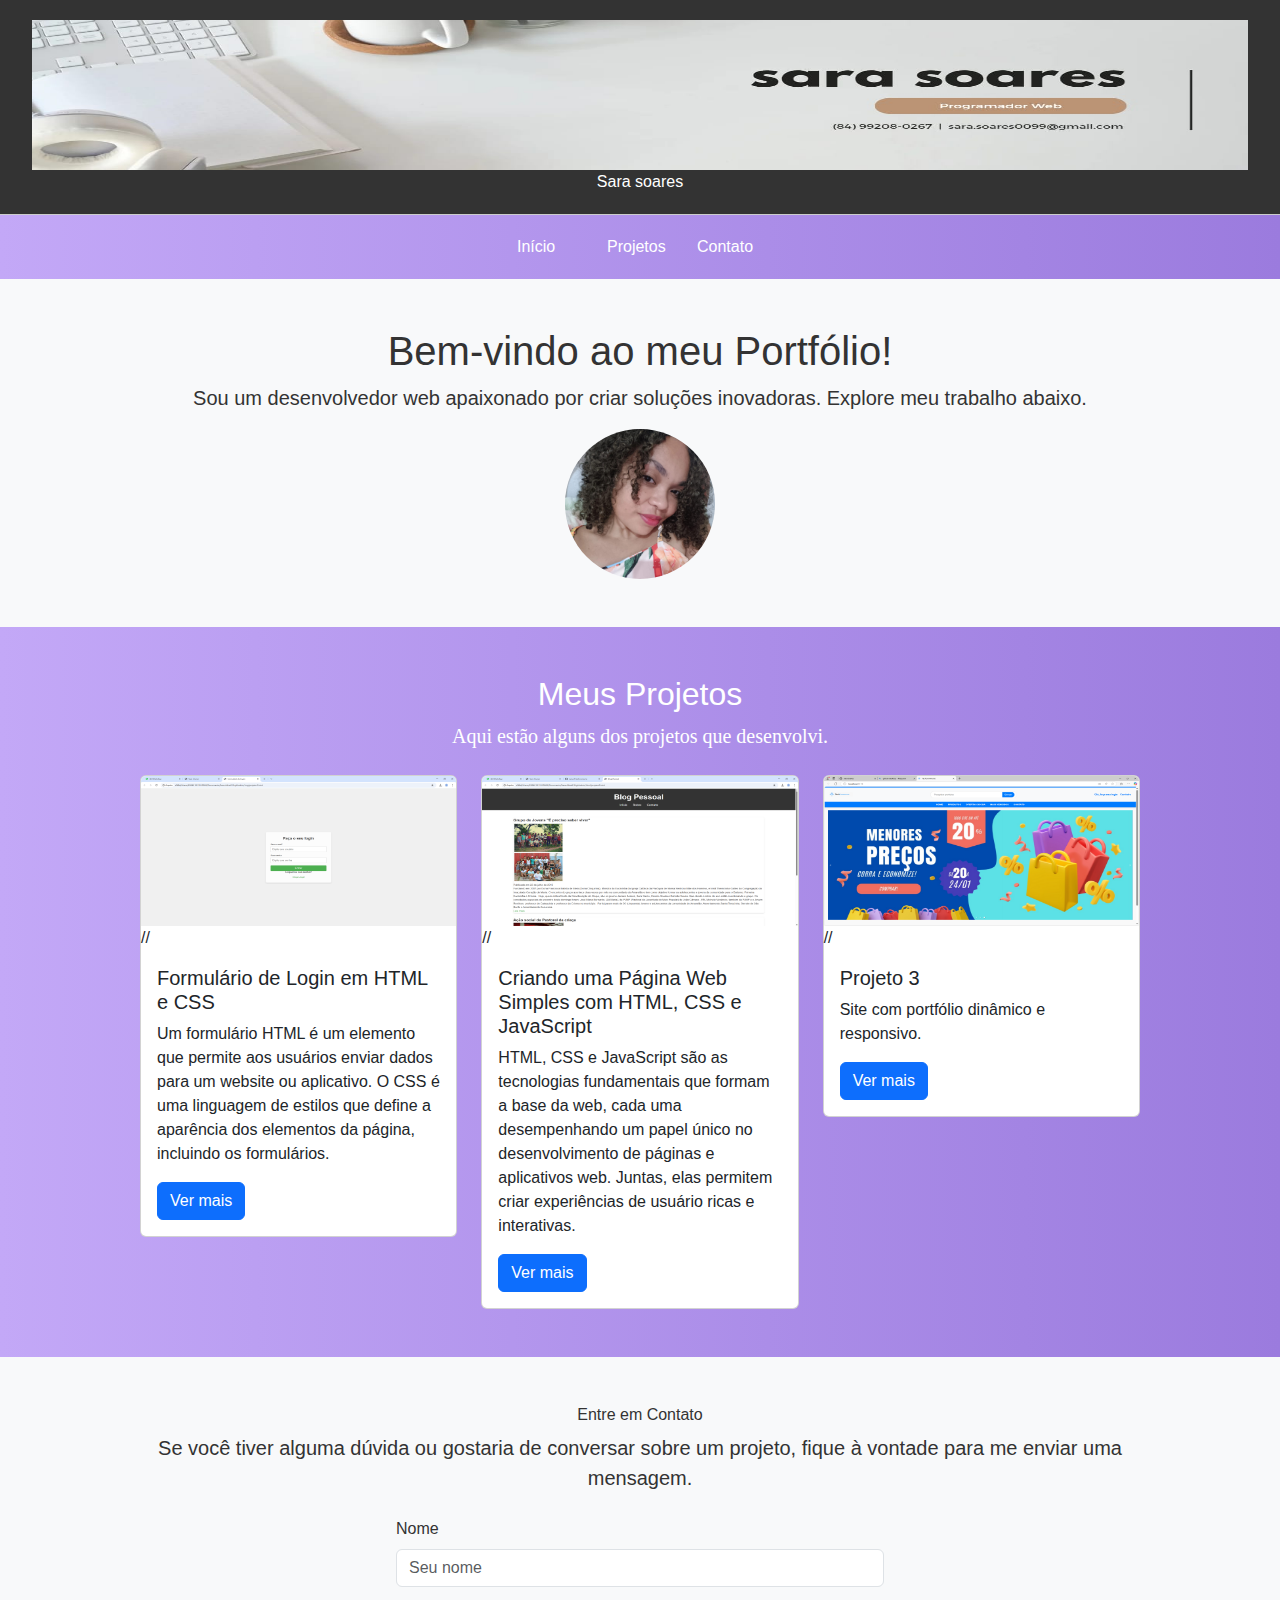
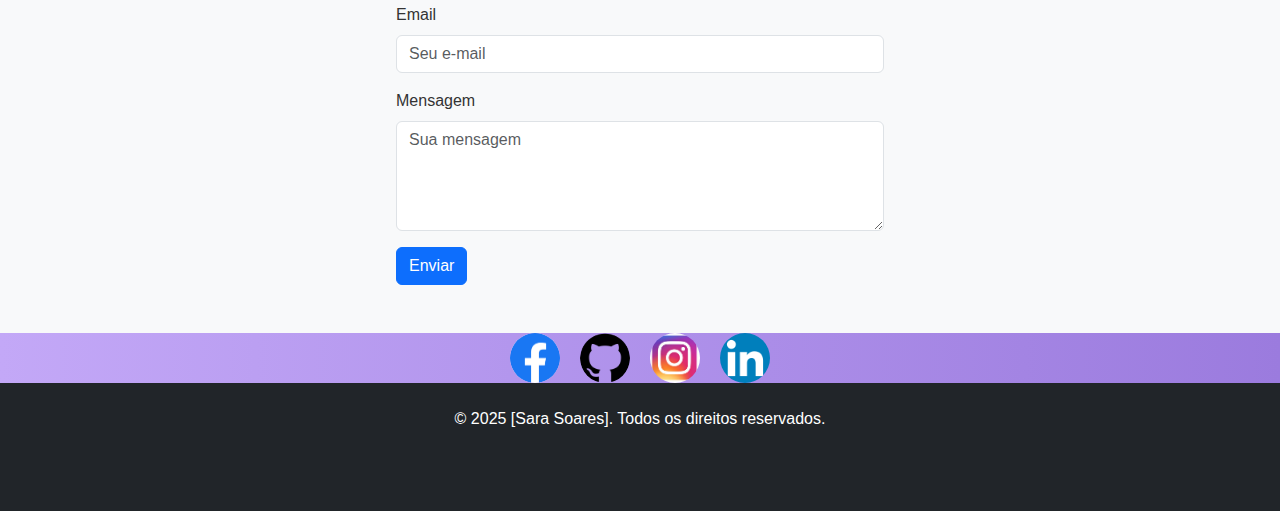
<file: index.html>
<!DOCTYPE html>
<html lang="pt-br">
    <head>
        <meta charset="UTF-8">
        <meta name="viewport" content="width=device-width, initial-scale=1">
        <title>Sara Soares</title>
<!-- css -->
        <link href="https://cdn.jsdelivr.net/npm/bootstrap@5.3.0/dist/css/bootstrap.min.css" rel="stylesheet">
        <link href="css/style.css" rel="stylesheet">
<!-- javascript-->
        <script src="https://cdn.jsdelivr.net/npm/bootstrap@5.3.0/dist/js/bootstrap.bundle.min.js" refer></script>
    </head>
    <body>
<!---header-->
        <div class="container-fluid">
            <header class="row" id="header">
                <img src="img/WhatsApp Image 2025-03-19 at 8.38.26 PM.jpeg" alt="" id="100%">
                <div class="logo-container">
                    <p> Sara soares</p>
                </div>
            </header>
<!--menu-->        
            <nav id="navbar" class="container">
                <div class="row justify-content-center"> 
                    <a href="index.html" class="nav-item">Início</a>
                    <a href="#projetos" class="nav-item">Projetos</a>
                    <a href="#contato" class="nav-item">Contato</a>
                </div>                    
            </nav>
        </div>

        
    <!-- Seção Página Inicial -->
    <section id="home" class="py-5 bg-light">
        <div class="container">
            <div class="row text-center">
                <div class="col-12">
                    <h1>Bem-vindo ao meu Portfólio!</h1>
                    <p class="lead">Sou um desenvolvedor web apaixonado por criar soluções inovadoras. Explore meu trabalho abaixo.</p>
                    <img src="img/saraSoares.jpeg" alt="Foto de Perfil" class="img-fluid rounded-circle">
                </div>
            </div>
        </div>
    </section>

    <!-- Seção Projetos -->
    <section id="projetos" class="py-5">
        <div class="container">
            <div class="row text-center mb-4">
                <div class="col-12">
                    <h2>Meus Projetos</h2>
                    <p1 class="lead">Aqui estão alguns dos projetos que desenvolvi.</p1>
                </div>
            </div>
            <div class="row">
                <!-- Projeto 1 -->
                <div class="col-md-4">
                    <div class="card">
                        <img src="img/Formulário de login.png" class="card-img-top" alt="Projeto 1"> //
                        <div class="card-body">
                            <h5 class="card-title">Formulário de Login em HTML e CSS</h5>
                            <p class="card-text">Um formulário HTML é um elemento que permite aos usuários enviar dados para um website ou aplicativo. O CSS é uma linguagem de estilos que define a aparência dos elementos da página, incluindo os formulários.</p>
                            <a href="html/projeto1.html" class="btn btn-primary">Ver mais</a>
                        </div>
                    </div>
                </div>
                <!-- Projeto 2 -->
                <div class="col-md-4">
                    <div class="card">
                        <img src="img/projeto2.html - Documents - Visual Studio Code 20_03_2025 20_50_50.png" class="card-img-top" alt="Projeto 2"> //
                        <div class="card-body">
                            <h5 class="card-title">Criando uma Página Web Simples com HTML, CSS e JavaScript</h5>
                            <p class="card-text">HTML, CSS e JavaScript são as tecnologias fundamentais que formam a base da web, cada uma desempenhando um papel único no desenvolvimento de páginas e aplicativos web. Juntas, elas permitem criar experiências de usuário ricas e interativas.</p>
                            <a href="html/projeto2.html " class="btn btn-primary">Ver mais</a>
                        </div>
                    </div>
                </div>
                <!-- Projeto 3 -->
                <div class="col-md-4">
                    <div class="card">
                        <img src="img/Formulário de Login - Google Chrome 20_03_2025 20_29_27.png" class="card-img-top" alt="Projeto 3"> //
                        <div class="card-body">
                            <h5 class="card-title">Projeto 3</h5>
                            <p class="card-text">Site com portfólio dinâmico e responsivo.</p>
                            <a href="#" class="btn btn-primary">Ver mais</a>
                        </div>
                    </div>
                </div>
            </div>
        </div>
    </section>

    <!-- Seção Contato -->
    <section id="contato" class="py-5 bg-light">
        <div class="container">
            <div class="row text-center mb-4">
                <div class="col-12">
                    <h6>Entre em Contato</h6>
                    <p2 class="lead">Se você tiver alguma dúvida ou gostaria de conversar sobre um projeto, fique à vontade para me enviar uma mensagem.</p2>
                </div>
            </div>
            <div class="row justify-content-center">
                <div class="col-md-6">
                    <form>
                        <div class="mb-3">
                            <label for="nome" class="form-label">Nome</label>
                            <input type="text" class="form-control" id="nome" placeholder="Seu nome">
                        </div>
                        <div class="mb-3">
                            <label for="email" class="form-label">Email</label>
                            <input type="email" class="form-control" id="email" placeholder="Seu e-mail">
                        </div>
                        <div class="mb-3">
                            <label for="mensagem" class="form-label">Mensagem</label>
                            <textarea class="form-control" id="mensagem" rows="4" placeholder="Sua mensagem"></textarea>
                        </div>
                        <button type="submit" class="btn btn-primary">Enviar</button>
                    </form>
                </div>
            </div>
        </div>
    </section>

    <div class="container">
        <nav class="social-menu">
          <a href="https://www.facebook.com/share/163rwwyQCT/" target="_blank" class="social-link" title="Facebook">
            <img src="img/facebook.png" alt="Facebook">
          </a>
          <a href="https://github.com/Sara-Aline610" target="_blank" class="social-link" title="GitHub">
            <img src="img/github.png" alt="GitHub">
          </a>
          <a href="https://www.instagram.com/saritha_soares?igsh=MWYzMm4wYzE4cThiYg==" target="_blank" class="social-link" title="Instagram">
            <img src="img/instagram.jfif" alt="Instagram">
          </a>
          <a href="https://www.linkedin.com/in/sara-soares-4a887334b?utm_source=share&utm_campaign=share_via&utm_content=profile&utm_medium=android_app" target="_blank" class="social-link" title="LinkedIn">
            <img src="img/LinkedIn.png" alt="LinkedIn">
          </a>
        </nav>
      </div>

    <!-- Rodapé -->
    <footer class="bg-dark text-white text-center py-4">
        <p>&copy; 2025 [Sara Soares]. Todos os direitos reservados.</p>
        <p>
            <a href="https://www.linkedin.com" class="text-white mx-2"><i class="fab fa-linkedin"></i></a>
            <a href="https://github.com" class="text-white mx-2"><i class="fab fa-github"></i></a>
        </p>
    </footer>

    <!-- Scripts do Bootstrap -->
    <script src="https://cdn.jsdelivr.net/npm/@popperjs/core@2.11.6/dist/umd/popper.min.js" integrity="sha384-oBqDVmMz4fnFO9gybWfIY6gWjxJii9e0hTfpOq9vmiZ5F5p5U3cu41G1hhKOfDfm" crossorigin="anonymous"></script>
    <script src="https://cdn.jsdelivr.net/npm/bootstrap@5.3.0-alpha1/dist/js/bootstrap.min.js" integrity="sha384-pzjw8f+ua7Kw1TIq0Hj5cya53sd2akGmjP4Vy0ktIWw5GvYVox4rbDqtRov1clVp" crossorigin="anonymous"></script>

    </body>
</html>
</file>
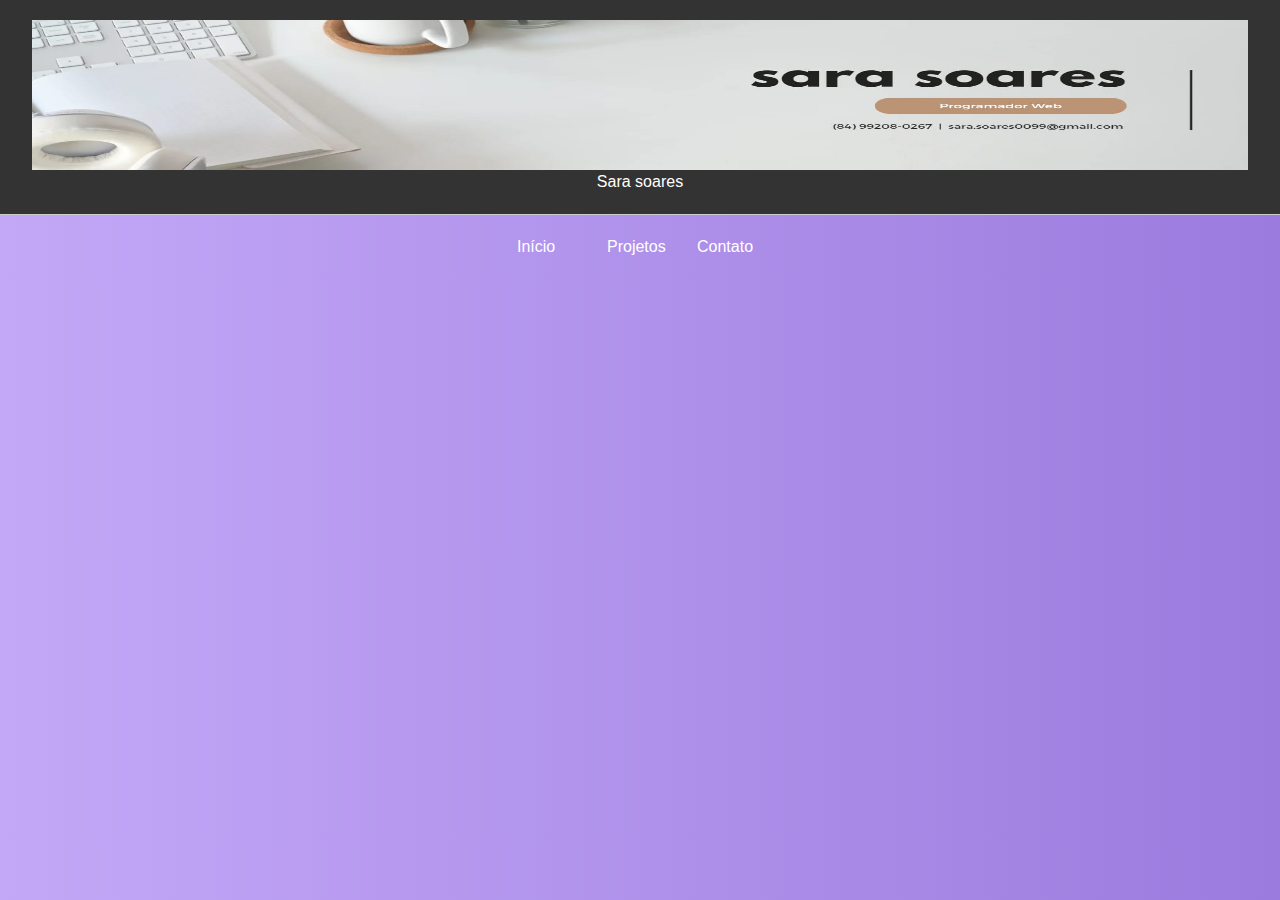
<file: html/contato.html>
<!DOCTYPE html>
<html lang="pt-br">
    <head>
        <meta charset="UTF-8">
        <meta name="viewport" content="width=device-width, initial-scale=1">
        <title>Sara Soares</title>
<!-- css -->
        <link href="https://cdn.jsdelivr.net/npm/bootstrap@5.3.0/dist/css/bootstrap.min.css" rel="stylesheet">
        <link href="../css/style.css" rel="stylesheet">
<!-- javascript-->
        <script src="https://cdn.jsdelivr.net/npm/bootstrap@5.3.0/dist/js/bootstrap.bundle.min.js" refer></script>
    </head>
    <body>
<!---header-->
        <div class="container-fluid">
            <header class="row" id="header">
                <img src="../img/WhatsApp Image 2025-03-19 at 8.38.26 PM.jpeg" alt="" id="100%">
                <div class="logo-container">
                    <p> Sara soares</p>
                </div>
            </header>
<!--menu-->        
            <nav id="navbar" class="container">
                <div class="row justify-content-center"> 
                    <a href="../index.html" class="nav-item">Início</a>
                    <a href="projetos.html" class="nav-item">Projetos</a>
                    <a href="contato.html" class="nav-item">Contato</a>
                </div>                    
            </nav>
        </div>
</file>
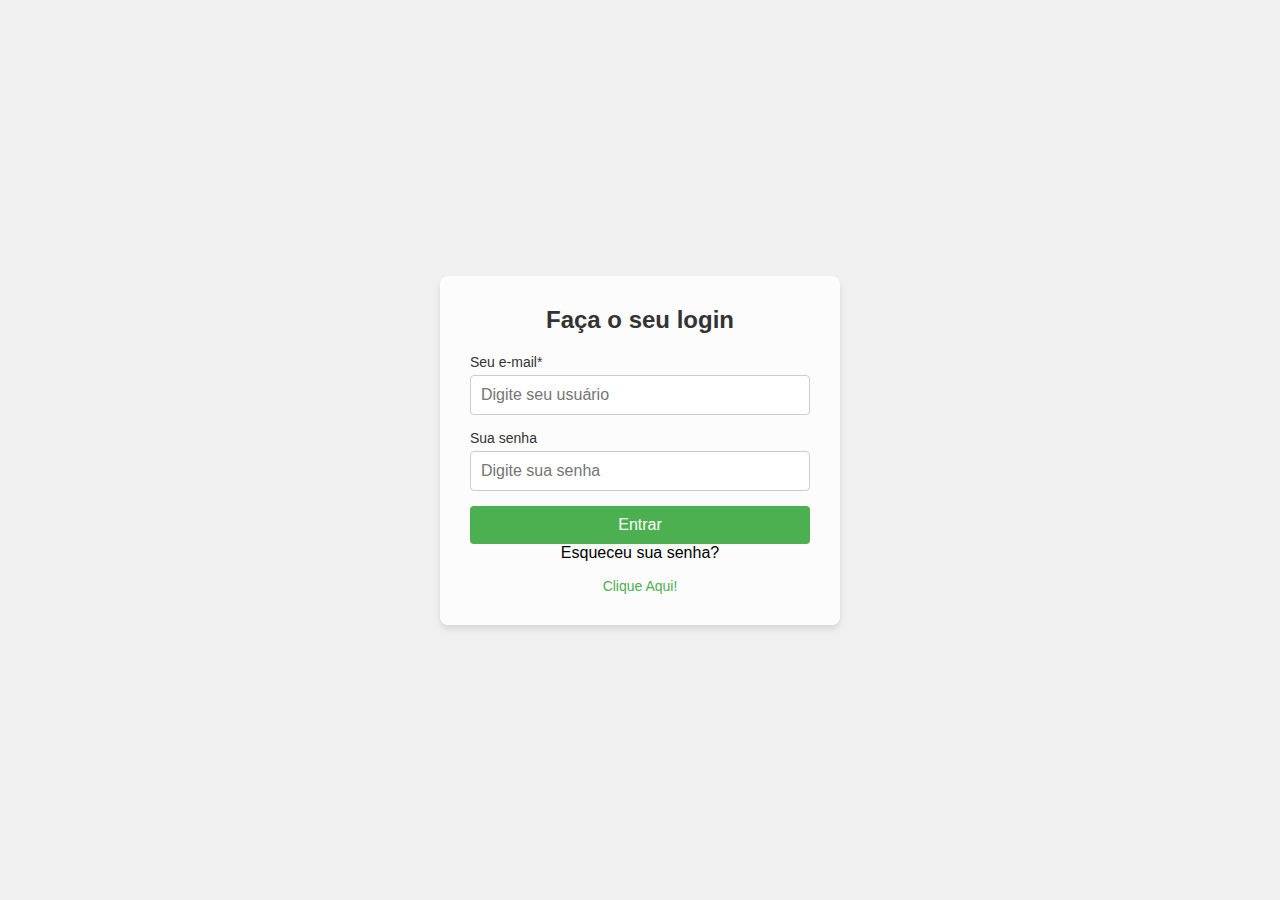
<file: html/projeto1.html>
<!DOCTYPE html>
<html lang="pt-br">
<head>
  <meta charset="UTF-8">
  <meta name="viewport" content="width=device-width, initial-scale=1.0">
  <title>Formulário de Login</title>
  <link rel="stylesheet" href="../css/projeto1.css">
</head>
<body>
  <div class="login-container">
    <h2>Faça o seu login</h2>
     <div class="barra-horizontal"></div>
    <form action="" method="POST">
      <div class="input-group">
        <label for="username">Seu e-mail*</label>
        <input type="text" id="username" name="username" placeholder="Digite seu usuário" required>
      </div>
      <div class="input-group">
        <label for="password">Sua senha</label>
        <input type="password" id="password" name="password" placeholder="Digite sua senha" required>
      </div>
      <button type="submit">Entrar</button>
    </form>
     <a>Esqueceu sua senha?</a>
    <div class="forgot-password">
      <a href="#">Clique Aqui!</a>
    </div>
  </div>
</body>
</html>
</file>
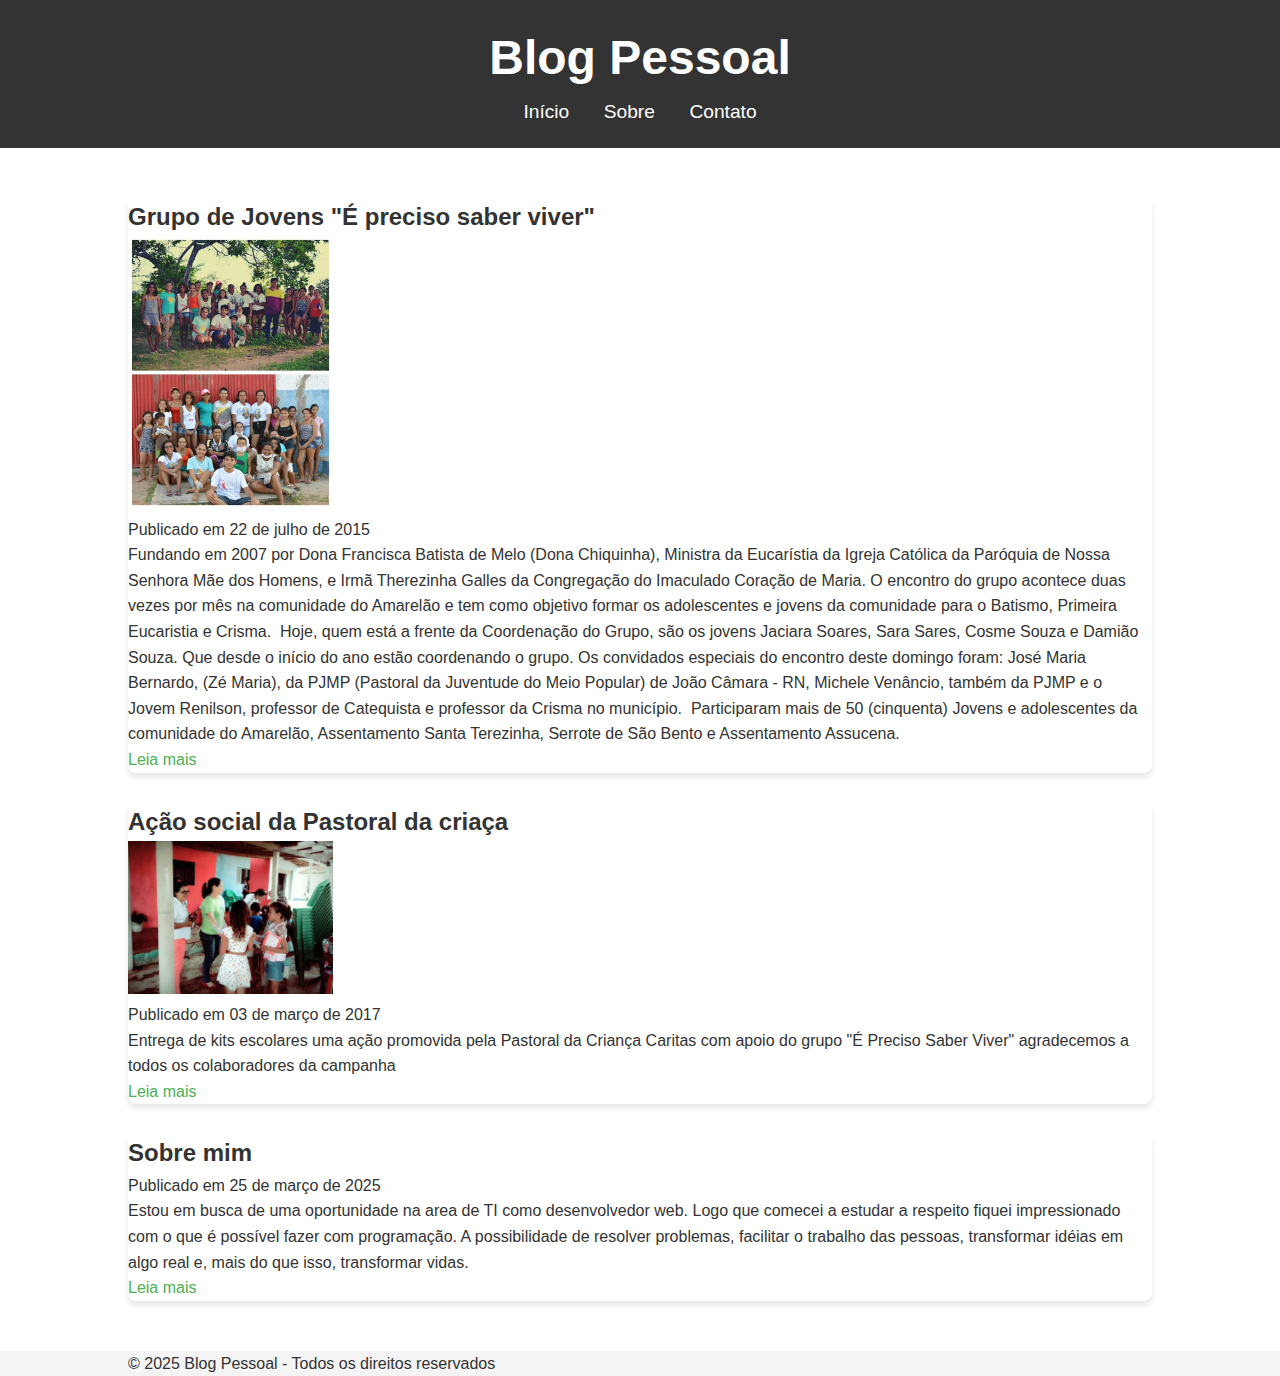
<file: html/projeto2.html>
<!DOCTYPE html>
<html lang="pt-br">
<head>
  <meta charset="UTF-8">
  <meta name="viewport" content="width=device-width, initial-scale=1.0">
  <title>Blog Pessoal</title>
  <link rel="stylesheet" href="../css/projeto2.css">
</head>
<body>
  <header class="header">
    <div class="container">
      <h1>Blog Pessoal</h1>
      <nav>
        <ul>
          <li><a href="#">Início</a></li>
          <li><a href="#">Sobre</a></li>
          <li><a href="#">Contato</a></li>
        </ul>
      </nav>
    </div>
  </header>

  <main class="main-content">
    <div class="container">
      <section class="posts">
        <article class="post">
          <h2>Grupo de Jovens "É preciso saber viver"</h2>
          <img src="../img/WhatsApp Image 2025-03-20 at 8.36.37 PM.jpeg" width="20%" class="img-fluid rounded-circle">
          <p class="date">Publicado em 22 de julho de 2015</p>
          <p>Fundando em 2007 por Dona Francisca Batista de Melo (Dona Chiquinha), Ministra da Eucarístia da Igreja Católica da Paróquia de Nossa Senhora Mãe dos Homens, e Irmã Therezinha Galles da Congregação do Imaculado Coração de Maria.

O encontro do grupo acontece duas vezes por mês na comunidade do Amarelão e tem como objetivo formar os adolescentes e jovens da comunidade para o Batismo, Primeira Eucaristia e Crisma. 
Hoje, quem está a frente da Coordenação do Grupo, são os jovens Jaciara Soares, Sara Sares, Cosme Souza e Damião Souza. Que desde o início do ano estão coordenando o grupo.

Os convidados especiais do encontro deste domingo foram: José Maria Bernardo, (Zé Maria), da PJMP (Pastoral da Juventude do Meio Popular) de João Câmara - RN, Michele Venâncio, também da PJMP e o Jovem Renilson, professor de Catequista e professor da Crisma no município. 
Participaram mais de 50 (cinquenta) Jovens e adolescentes da comunidade do Amarelão, Assentamento Santa Terezinha, Serrote de São Bento e Assentamento Assucena.
</p>
          <a href="#">Leia mais</a>
        </article>

        <article class="post">
          <h2>Ação social da Pastoral da criaça</h2>
          <img src="../img/WhatsApp Image 2025-03-20 at 8.36.37 PM (1).jpeg" width="20%" class="img-fluid rounded-circle">
          <p class="date">Publicado em 03 de março de 2017</p>
          <p>Entrega  de kits  escolares  
 uma ação  promovida  pela
Pastoral  da Criança 
Caritas 
com apoio  do  grupo  "É  Preciso  Saber  Viver"
agradecemos  a todos  os colaboradores  da campanha</p>
          <a href="#">Leia mais</a>
        </article>

        <article class="post">
          <h2>Sobre mim</h2>
          <p class="date">Publicado em 25 de março de 2025</p>
          <p>Estou em busca de uma oportunidade na area de TI como desenvolvedor web. Logo que comecei a estudar a respeito fiquei impressionado com o que é possível fazer com programação. A possibilidade de resolver problemas, facilitar o trabalho das pessoas, transformar idéias em algo real e, mais do que isso, transformar vidas.</p>
          <a href="#">Leia mais</a>
        </article>
      </section>
    </div>
  </main>

  <footer class="footer">
    <div class="container">
      <p>&copy; 2025 Blog Pessoal - Todos os direitos reservados</p>
    </div>
  </footer>
</body>
</html>
</file>
<file: css/style.css>
/*AJUSTES GERAIS*/
img {
    width: 150px;
    height: 150px;
}
*{
    margin: 0;
    padding: 0;
    border: 0 solid black;
}
a,i{
    transition: .5s;
    text-decoration: none;
    color: #252b2e;
}
a:hover{
    text-decoration: underline;
}
.center-image{
    background-size: cover;
    background-position: center;

}
#header{
    text-align: center;
    padding: 20px;
    border-bottom: 1px solid #ccc;

}
#header p{
    margin-bottom: 0;
}
/*LOGO*/
#logo-container{
    display: flex;
}
#logo{
    width: 150px;
}
/*NAV*/
#navbar{
    padding: 10px;;
    margin: 10px auto;   
}
#navbar a{
    width: 90px;
    color: white;
}
#navbar a:hover{
    color: red;
}
/*BODY*/

/* Resetando os estilos */
* {
    margin: 0;
    padding: 0;
    box-sizing: border-box;
  }
  
  /* Estilos gerais */
  body {
    font-family: Arial, sans-serif;
    background-color: #f4f4f4;
    color: #333;
  }
  
  /* Container para centralizar o conteúdo */
  .container {
    width: 80%;
    margin: 0 auto;
  }
  
  /* Estilos do Cabeçalho */
  header {
    background-color: #333;
    color: white;
    padding: 40px 0;
    text-align: center;
  }
  
  header h1 {
    font-size: 2.5rem;
    margin-bottom: 20px;
  }
  
  /* Estilo do menu de redes sociais */
  .social-menu {
    display: flex;
    justify-content: center;
    gap: 20px;
  }
  
  .social-link img {
    width: 50px;
    height: 50px;
    border-radius: 50%;
    transition: transform 0.3s ease;
  }
  
  .social-link:hover img {
    transform: scale(1.1);
  }

  body {
    background: linear-gradient(to right, #c3a8f7, #9b7bde);
}

h2 {
  color: white;
  font-family: Arial, sans-serif;
}

p1 {
  color: white;
  font-family: 'Times New Roman', serif;
}
</file>
<file: css/projeto1.css>
/* Estilos Globais */
* {
    margin: 0;
    padding: 0;
    box-sizing: border-box;
  }
  
  body {
    font-family: Arial, sans-serif;
    background-color: #f0f0f0; /* Cor de fundo clara */
    display: flex;
    justify-content: center;
    align-items: center;
    height: 100vh;
    background-image: url('https://source.unsplash.com/1600x900/?nature'); /* Fundo com imagem */
    background-size: cover;
    background-position: center;
  }
  
  /* Container do formulário */
  .login-container {
    background-color: rgba(255, 255, 255, 0.8); /* Fundo semitransparente */
    padding: 30px;
    border-radius: 8px;
    box-shadow: 0 4px 6px rgba(0, 0, 0, 0.1);
    width: 100%;
    max-width: 400px;
    text-align: center;
  }
  
  /* Título do formulário */
  .login-container h2 {
    margin-bottom: 20px;
    font-size: 24px;
    color: #333;
  }
  
  /* Grupo de input */
  .input-group {
    margin-bottom: 15px;
    text-align: left;
  }
  
  /* Estilo para os labels */
  .input-group label {
    display: block;
    font-size: 14px;
    color: #333;
    margin-bottom: 5px;
  }
  
  /* Estilo para os inputs */
  .input-group input {
    width: 100%;
    padding: 10px;
    font-size: 16px;
    border: 1px solid #ccc;
    border-radius: 4px;
  }
  
  /* Estilo do botão */
  button {
    width: 100%;
    padding: 10px;
    background-color: #4CAF50;
    color: white;
    border: none;
    border-radius: 4px;
    font-size: 16px;
    cursor: pointer;
  }
  
  button:hover {
    background-color: #45a049;
  }
  
  /* Estilo do link de "Esqueci a senha" */
  .forgot-password {
    margin-top: 15px;
  }
  
  .forgot-password a {
    font-size: 14px;
    color: #4CAF50;
    text-decoration: none;
  }
  
  .forgot-password a:hover {
    text-decoration: underline;
  }
</file>
<file: css/projeto2.css>
/* Resetando alguns estilos */
* {
    margin: 0;
    padding: 0;
    box-sizing: border-box;
  }
  
  /* Definindo estilos gerais */
  body {
    font-family: Arial, sans-serif;
    line-height: 1.6;
    background-color: #f4f4f4;
    color: #333;
  }
  
  .container {
    width: 80%;
    margin: 0 auto;
  }
  
  a {
    text-decoration: none;
    color: #4CAF50;
  }
  
  a:hover {
    text-decoration: underline;
  }
  
  /* Estilos do Cabeçalho */
  .header {
    background-color: #333;
    color: white;
    padding: 20px 0;
    text-align: center;
  }
  
  .header h1 {
    font-size: 3rem;
  }
  
  .header nav ul {
    list-style: none;
  }
  
  .header nav ul li {
    display: inline;
    margin: 0 15px;
  }
  
  .header nav ul li a {
    color: white;
    font-size: 1.2rem;
  }
  
  .header nav ul li a:hover {
    color: #4CAF50;
  }
  
  /* Estilos do conteúdo principal */
  .main-content {
    padding: 50px 0;
    background-color: #fff;
  }
  
  .posts {
    display: flex;
    flex-direction: column;
    gap: 30px;
  }
  
  .post {
    background-color: #fff;
    border-radius: 8px;
    box-shadow: 0 4px 6px rgba(0, 0, 0, 0.1)
}

.img {
  justify-content: center;
}
</file>
